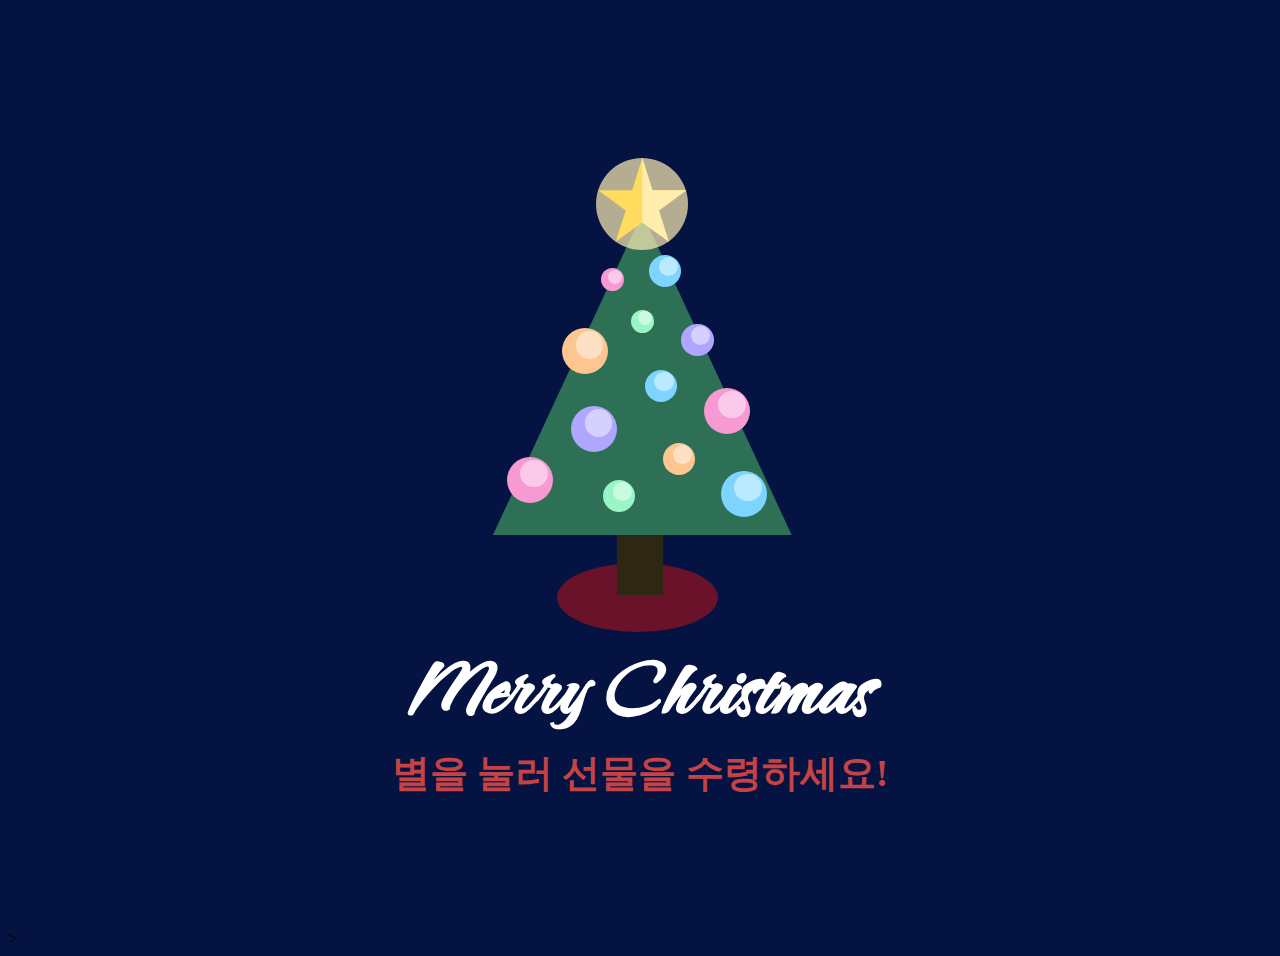
<file: index.html>
<link rel="stylesheet" href="style.css">
<head>
    <meta charset="UTF-8" />
    <meta name="viewport" content="width=device-width, initial-scale=1.0" />
    <title>Google Fonts</title>
    <link rel="preconnect" href="https://fonts.googleapis.com">
    <link rel="preconnect" href="https://fonts.gstatic.com" crossorigin>
    <link href="https://fonts.googleapis.com/css2?family=Caramel&display=swap" rel="stylesheet">
    <style>
        @import url('https://fonts.googleapis.com/css2?family=Caramel&display=swap');
    </style>
</head>
<body>
    <div class="container">
        <div class="tree">
        </div>
        <div class="ornament large orange or1">
        <div class="shine"></div>
        </div>
        <div class="ornament medium blue or2">
        <div class="shine"></div>
        </div>
        <div class="ornament small green or3">
        <div class="shine"></div>
        </div>
        <div class="ornament small pink or4">
        <div class="shine"></div>
        </div>
        <div class="ornament large purple or5">
        <div class="shine">
        </div>
        </div>
        <div class="ornament medium purple or6">
        <div class="shine"></div>
        </div>
        <div class="ornament medium blue or7">
        <div class="shine"></div>
        </div>
        <div class="ornament large pink or8">
        <div class="shine"></div>
        </div>
        <div class="ornament medium orange or9">
        <div class="shine"></div>
        </div>
        <div class="ornament medium green or10">
        <div class="shine"></div>
        </div>
        <div class="ornament large pink or11">
        <div class="shine"></div>
        </div>
        <div class="ornament blue large or12">
        <div class="shine"></div>
        </div>
        <div class="star-light"></div>
        <div OnClick="location.href ='https://open.kakao.com/o/slfQeWTe'" style="cursor:pointer;" class="star"></div>
        <div class="star-highlight"></div>
        <div class="trunk"></div>
        <div class="floor"></div>
    </div>
    <div class="ment">
        <h1>Merry Christmas</h1>
    </div>
    <div class="explanation">
        <h2>별을 눌러 선물을 수령하세요!</h2>
    </div>>
</body>
</file>
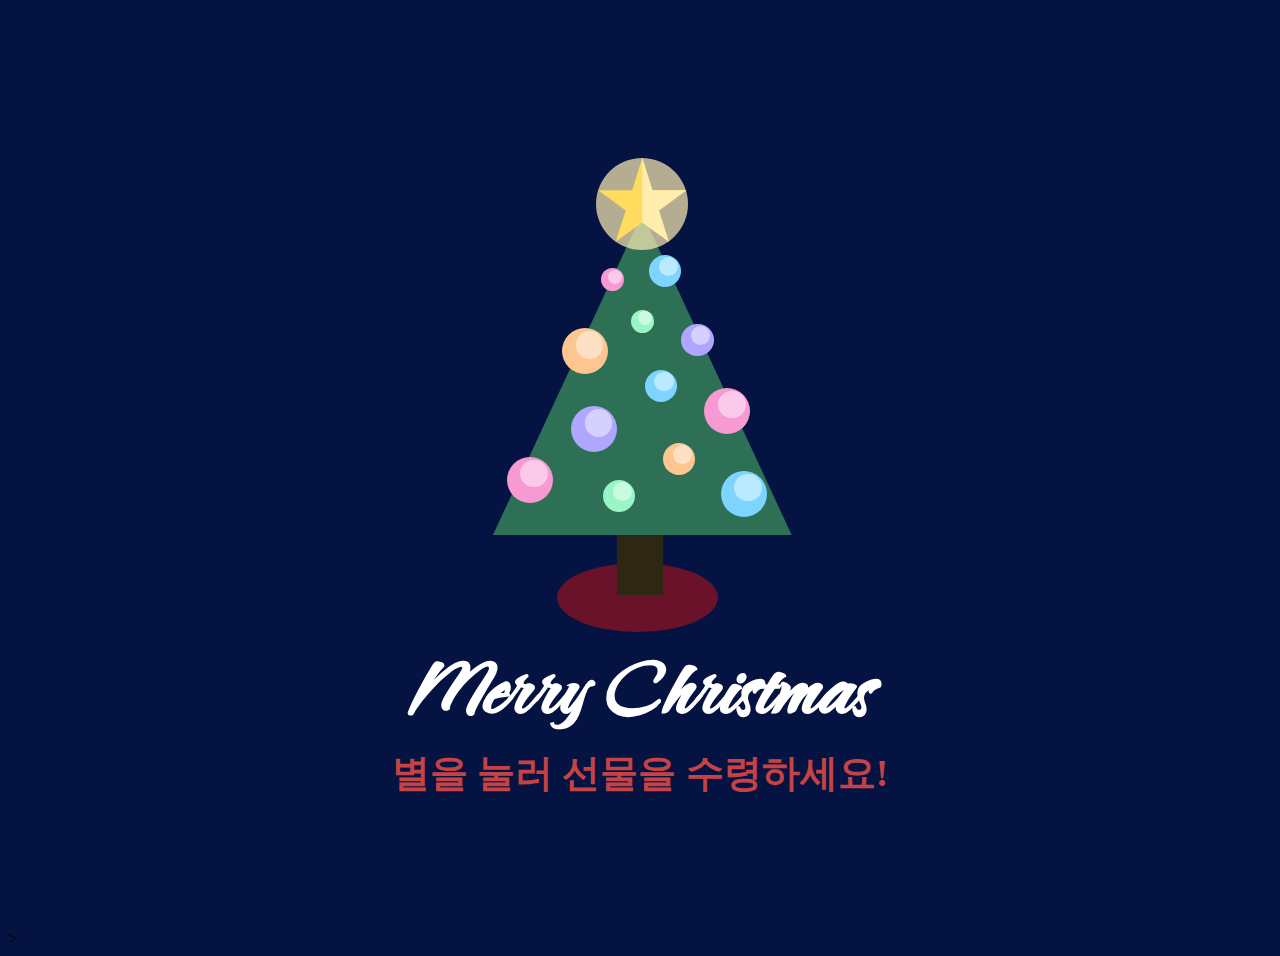
<file: mian.html>
<link rel="stylesheet" href="style.css">
<head>
    <meta charset="UTF-8" />
    <meta name="viewport" content="width=device-width, initial-scale=1.0" />
    <title>Google Fonts</title>
    <link rel="preconnect" href="https://fonts.googleapis.com">
    <link rel="preconnect" href="https://fonts.gstatic.com" crossorigin>
    <link href="https://fonts.googleapis.com/css2?family=Caramel&display=swap" rel="stylesheet">
    <style>
        @import url('https://fonts.googleapis.com/css2?family=Caramel&display=swap');
    </style>
</head>
<body style="overflow: hidden;">
    <div class="container">
        <div class="tree">
        </div>
        <div class="ornament large orange or1">
        <div class="shine"></div>
        </div>
        <div class="ornament medium blue or2">
        <div class="shine"></div>
        </div>
        <div class="ornament small green or3">
        <div class="shine"></div>
        </div>
        <div class="ornament small pink or4">
        <div class="shine"></div>
        </div>
        <div class="ornament large purple or5">
        <div class="shine">
        </div>
        </div>
        <div class="ornament medium purple or6">
        <div class="shine"></div>
        </div>
        <div class="ornament medium blue or7">
        <div class="shine"></div>
        </div>
        <div class="ornament large pink or8">
        <div class="shine"></div>
        </div>
        <div class="ornament medium orange or9">
        <div class="shine"></div>
        </div>
        <div class="ornament medium green or10">
        <div class="shine"></div>
        </div>
        <div class="ornament large pink or11">
        <div class="shine"></div>
        </div>
        <div class="ornament blue large or12">
        <div class="shine"></div>
        </div>
        <div class="star-light"></div>
        <div OnClick="location.href ='https://open.kakao.com/o/slfQeWTe'" style="cursor:pointer;" class="star"></div>
        <div class="star-highlight"></div>
        <div class="trunk"></div>
        <div class="floor"></div>
    </div>
    <div class="ment">
        <h1>Merry Christmas</h1>
    </div>
    <div class="explanation">
        <h2>별을 눌러 선물을 수령하세요!</h2>
    </div>>
</body>
</file>
<file: style.css>
body {
    background: #051342;
  }

  
  .container {
    position: relative;
  /*   background: #1c1c1c; */
    width: 460px;
    height: 460px;
    margin: auto;
  /*   border: 1px solid; */
  /*   border-radius: 100px; */
    margin-top: 15vh;
  }
  
  .tree {
    position: absolute;
    background: #2e7055;
    width: 65%;
    height: 70%;
    clip-path: polygon(50% 0%, 0% 100%, 100% 100%);
    bottom: 13%;
    left: 18%;
    z-index: 2;
  }
  
  .floor {
    position: absolute;
    width: 35%;
    height: 15%;
    border-radius: 50%;
    background: #69122a;
    bottom: -8%;
    left: 32%;
  }
  
  .star {
    position: absolute;
    width: 20%;
    height: 20%;
    background: #ffdc5e;
    clip-path: polygon(50% 0%, 61% 35%, 98% 35%, 68% 57%, 79% 91%, 50% 70%, 21% 91%, 32% 57%, 2% 35%, 39% 35%);
    left: 40.5%;
    top: 5%;
    z-index: 3;
  }
  
  .star-highlight {
    position: absolute;
    width: 20%;
    height: 20%;
    background: #ffedad;
    clip-path: polygon(50% 0%, 61% 35%, 98% 35%, 68% 57%, 79% 91%, 50% 70%, 50% 70%, 50% 60%, 50% 46%, 50% 36%);
    left: 40.5%;
    top: 5%;
    z-index: 3;
  }
  
  .star-light {
    position: absolute;
    width: 20%;
    height: 20%;
    background: #ffefb5;
    filter: opacity(.7);
    border-radius: 50%;
    left: 40.5%;
    top: 5%;
    z-index: 2;
    animation: star 3s ease-in-out infinite;
  }
  
  
  
  .trunk {
    position: absolute;
    height: 15%;
    width: 10%;
    background: #2e2713;
    bottom: 0;
    left: 45%;
    z-index:1;
  }
  
  .ornament {
    position: absolute;
    border-radius: 50%;
    z-index: 3;
  }
  
  .large {
    height: 10%;
    width: 10%;
    animation: lights 1.5s linear infinite;
  }
  
  .medium {
    height: 7%;
    width: 7%;
    animation: lights 1.4s linear infinite;
  }
  
  .small {
    width: 5%;
    height: 5%;
    animation: lights 1.2s linear infinite;
  }
  
  .orange {
     background: #FDC590;
  }
  
  .pink {
    background: #f799d2;
  }
  
  .green {
    background: #9af5c6;
  }
  
  .blue {
    background: #7dd4ff;
  }
  
  .purple {
    background: #afa6ff;
  }
  
  .or1 {
    left: 33%;
    top: 42%;
  }
  
  .or2 {
    top: 26%;
    left: 52%;
  }
  
  .or3 {
    top: 38%;
    left: 48%;
  }
  
  .or4 {
    top: 29%;
    left: 41.5%;
  }
  
  .or5 {
    top: 59%;
    left: 35%;
  }
  
  .or6 {
    top: 41%;
    left: 59%;
  }
  
  .or7 {
    top: 51%;
    right: 42%;
  }
  
  .or8 {
    top: 55%;
    right: 26%;
  }
  
  .or9 {
    top: 67%;
    left: 55%;
  }
  
  .or10 {
    top: 75%;
    left: 42%;
  }
  
  .or11 {
    top: 70%;
    left: 21%;
  }
  
  .or12 {
    top: 73%;
    right: 22.5%;
  }
  
  .shine {
    position: absolute;
    width: 60%;
    height: 60%;
    background: white;
    border-radius: 50%;
    filter: opacity(48%);
    top: 6%;
    right: 10%;
  }
  .ment {
    font-family: 'Caramel', cursive;
    font-size: 50px;
    text-align: center;
    color: white;
    position: relative;
    bottom: 40px;
  }

  .explanation{
    text-align: center;
    font-size:25px;
    color: #c54245 ;
    position: relative;
    bottom: 100px;
  }
  
  @keyframes lights {
    100% {
      filter: brightness(.7);
    }
    50% {
        filter: brightness(1.2);
    }
    0% {
        filter: brightness(.7);
    }
  }
  
  @keyframes star {
    100% {
      transform: scale(.5);
    }
    50% {
      transform: scale(1.1);
    }
    0% {
        transform: scale(.5);
    }
  }
</file>
